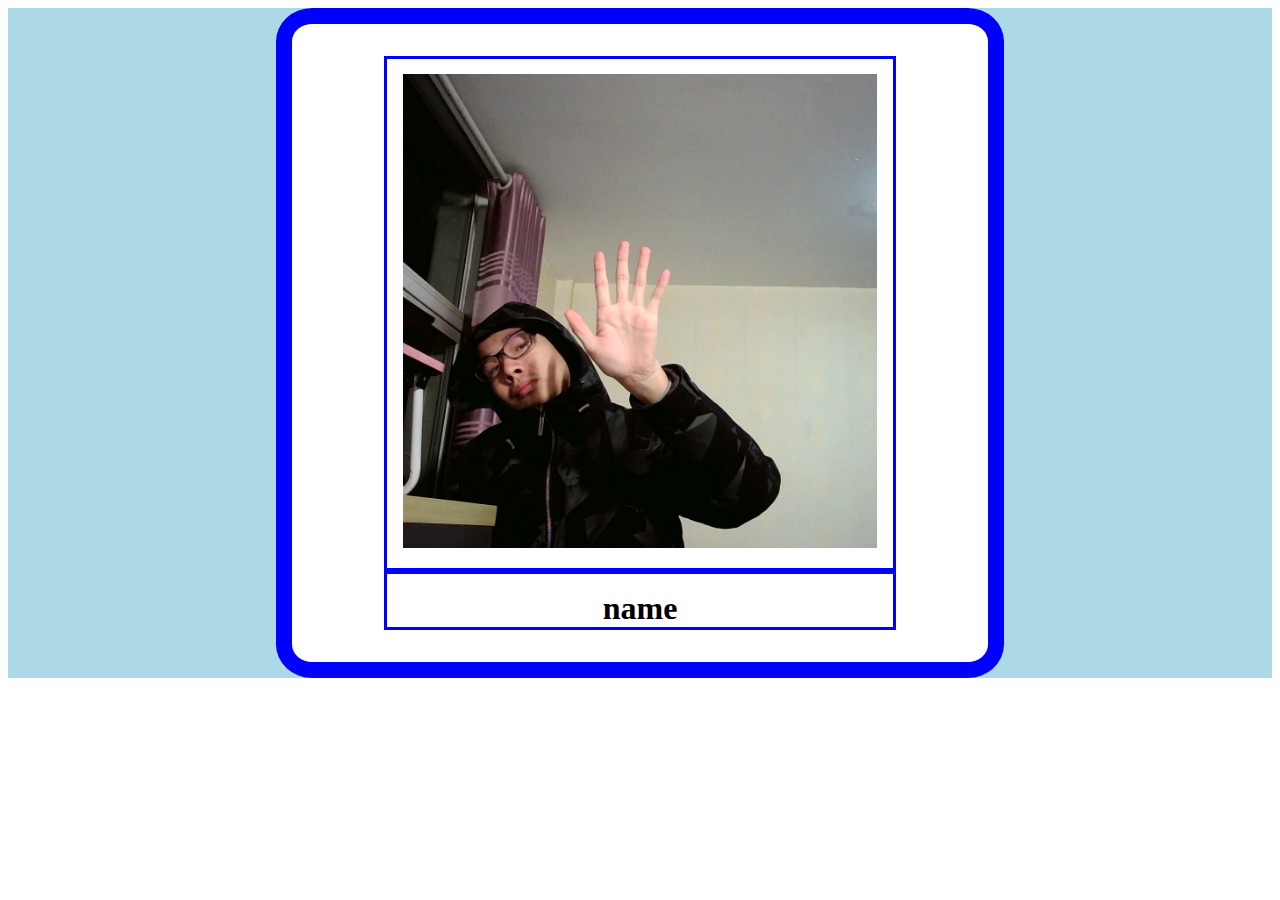
<file: imageCard/index.html>
<!DOCTYPE html>
<html lang="en">
<head>
    <meta charset="UTF-8">
    <meta name="viewport" content="width=device-width, initial-scale=1.0">
    <title>Document</title>
    <link rel="stylesheet" href="main.css">
</head>
<body>
    <div id="user_page_1">
        <div id="card_1">
            <div id="square_1">
                <img src="./hand.jpg">
            </div>
            <input type="file" id="input_1"/>

            <script>
                var image_1 = document.querySelector('img');
                console.log(image_1);
                var input_1 = document.querySelector('[type="file"]');
                console.log(input_1);
                image_1.addEventListener('click', ()=>{
                    input_1.click()
                })
                input_1.onchange = ()=>{
                    image_1.src = URL.createObjectURL(input_1.files[0]);
                }
            </script>

            <h3 id="name_1">name</h3>
        </div>
    </div>
</body>
</html>
</file>
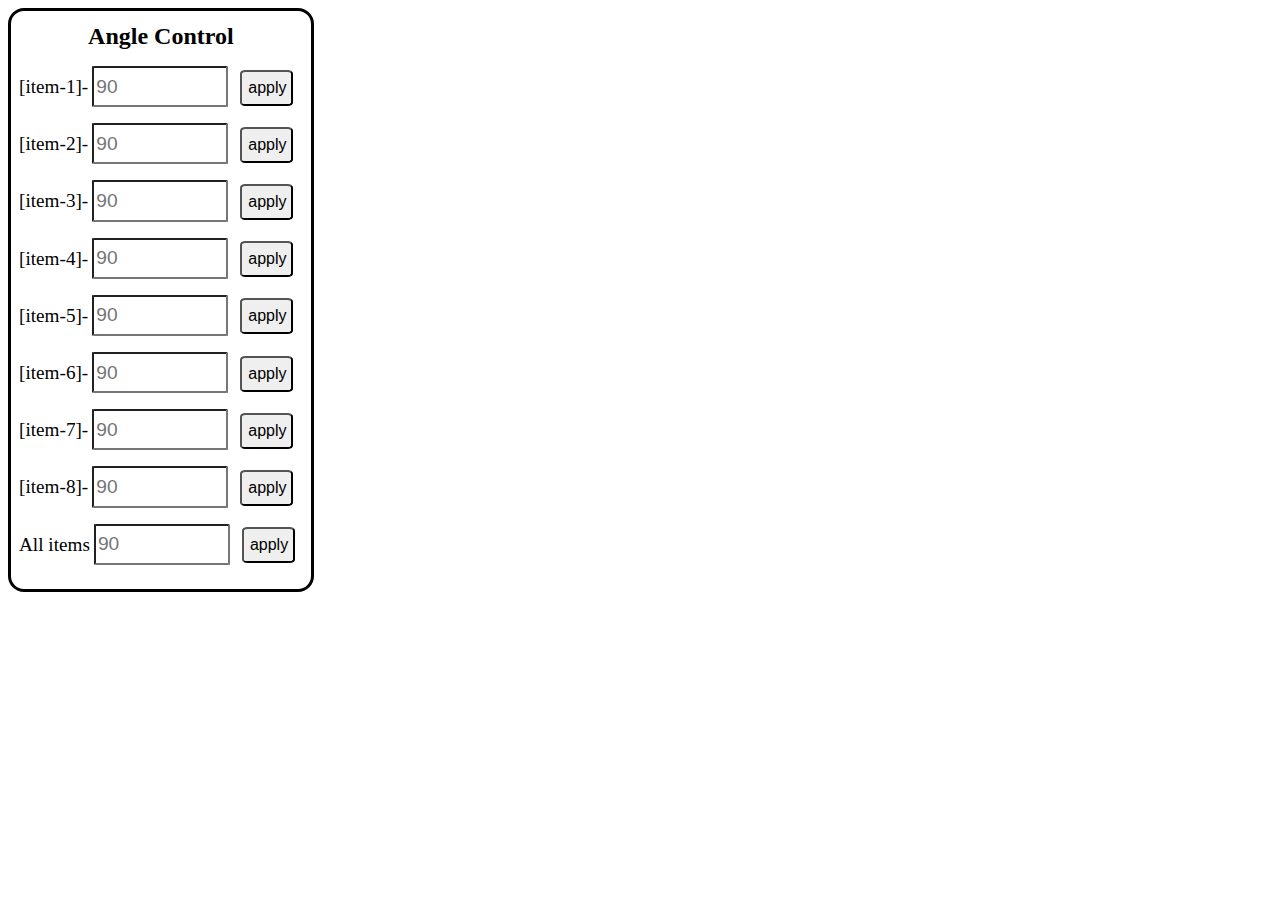
<file: angle_and_speed_control/index_1.html>
<!DOCTYPE html>
<html lang="en">
<head>
    <script src="https://code.jquery.com/jquery-3.7.1.min.js" integrity="sha256-/JqT3SQfawRcv/BIHPThkBvs0OEvtFFmqPF/lYI/Cxo=" crossorigin="anonymous"></script>
    <meta charset="UTF-8">
    <meta name="viewport" content="width=device-width, initial-scale=1.0">
    <title>Document</title>
    <link rel="stylesheet" href="./main_1.css">

</head>
<body>
    <div style="width: 25rem;">
        <!-- Tab content -->
        <div id="London" class="tabcontent">
            <div style="text-align: center; margin-top: 0.75rem; margin-bottom: 0.5rem;">
                <h2 style="padding: 0.25rem; display: inline;">Angle Control</h2>
            </div>
            <form style="margin-bottom: 1rem;">
                <div class="div_angle_cls">
                    <label class="label_angle_cls">[item-1]-</label>
                    <input class="input_angle_cls" id="input_angle_1" placeholder="90">
                    <button class="btn_angle_cls" type="button" id="btn_angle_1">apply</button>
                </div>
                
                <div class="div_angle_cls">
                    <label class="label_angle_cls">[item-2]-</label>
                    <input class="input_angle_cls" id="input_angle_2" placeholder="90">
                    <button class="btn_angle_cls" type="button" id="btn_angle_2">apply</button>
                </div>
                
                <div class="div_angle_cls">
                    <label class="label_angle_cls">[item-3]-</label>
                    <input class="input_angle_cls" id="input_angle_3" placeholder="90">
                    <button class="btn_angle_cls" type="button" id="btn_angle_3">apply</button>
                </div>
                
                <div class="div_angle_cls">
                    <label class="label_angle_cls">[item-4]-</label>
                    <input class="input_angle_cls" id="input_angle_4" placeholder="90">
                    <button class="btn_angle_cls" type="button" id="btn_angle_4">apply</button>
                </div>
                
                <div class="div_angle_cls">
                    <label class="label_angle_cls">[item-5]-</label>
                    <input class="input_angle_cls" id="input_angle_5" placeholder="90">
                    <button class="btn_angle_cls" type="button" id="btn_angle_5">apply</button>
                </div>
                
                <div class="div_angle_cls">
                    <label class="label_angle_cls">[item-6]-</label>
                    <input class="input_angle_cls" id="input_angle_6" placeholder="90">
                    <button class="btn_angle_cls" type="button" id="btn_angle_6">apply</button>
                </div>
                
                <div class="div_angle_cls">
                    <label class="label_angle_cls">[item-7]-</label>
                    <input class="input_angle_cls" id="input_angle_7" placeholder="90">
                    <button class="btn_angle_cls" type="button" id="btn_angle_7">apply</button>
                </div>
                
                <div class="div_angle_cls">
                    <label class="label_angle_cls">[item-8]-</label>
                    <input class="input_angle_cls" id="input_angle_8" placeholder="90">
                    <button class="btn_angle_cls" type="button" id="btn_angle_8">apply</button>
                </div>
                
                <div class="div_angle_cls">
                    <label class="label_angle_cls">All items</label>
                    <input class="input_angle_cls" id="input_angle" placeholder="90">
                    <button class="btn_angle_cls" type="button" id="btn_angle">apply</button>
                </div>
            </form>
            
        </div>
           
    </div>

</body>
</html>
</file>
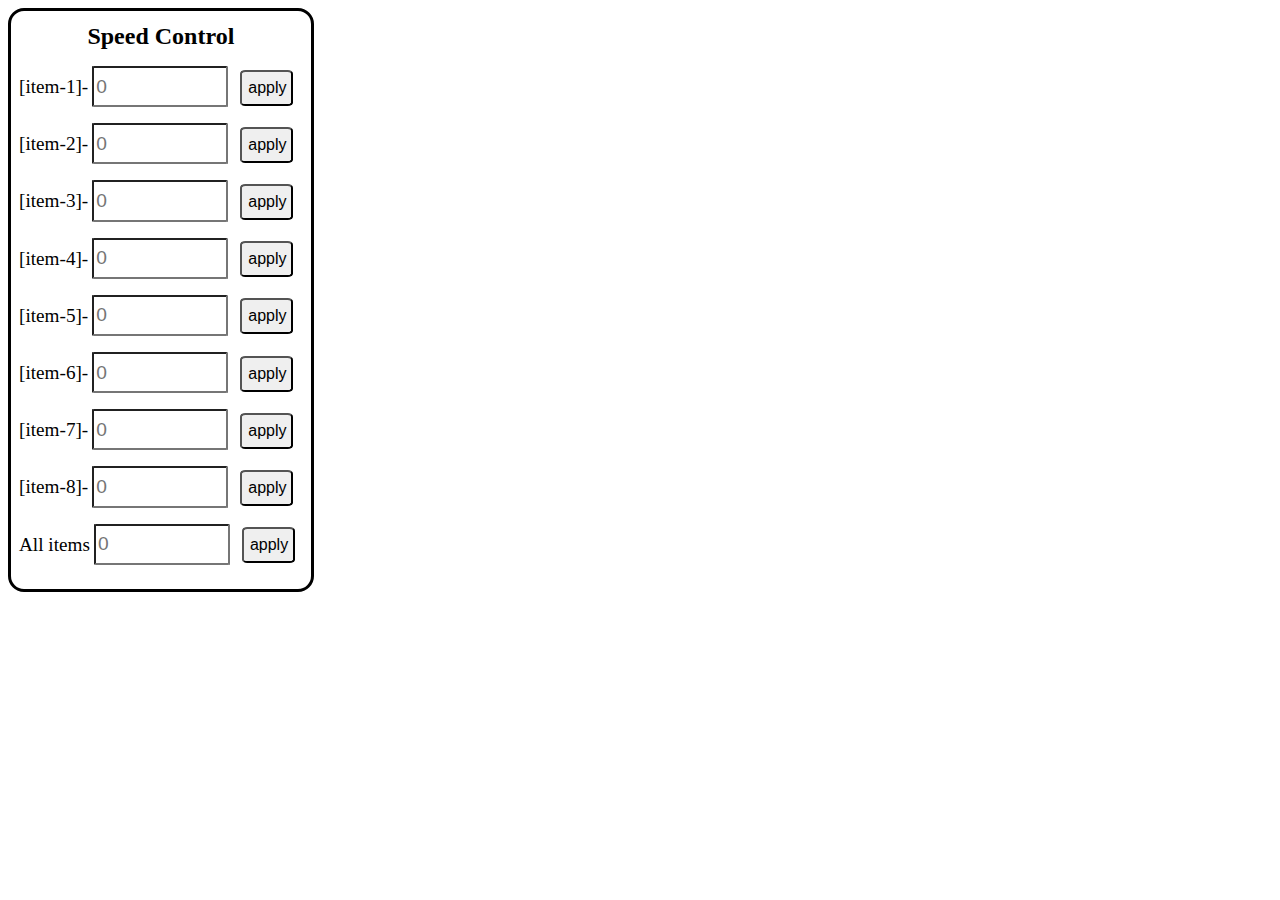
<file: angle_and_speed_control/index_2.html>
<!DOCTYPE html>
<html lang="en">
<head>
    <script src="https://code.jquery.com/jquery-3.7.1.min.js" integrity="sha256-/JqT3SQfawRcv/BIHPThkBvs0OEvtFFmqPF/lYI/Cxo=" crossorigin="anonymous"></script>
    <meta charset="UTF-8">
    <meta name="viewport" content="width=device-width, initial-scale=1.0">
    <title>Document</title>
    <link rel="stylesheet" href="./main_2.css">

</head>
<body>
    <div style="width: 25rem;">
        <!-- Tab content -->
        <div id="Paris" class="tabcontent">
            <div style="text-align: center; margin-top: 0.75rem; margin-bottom: 0.5rem;">
                <h2 style="padding: 0.25rem; display: inline;">Speed Control</h2>
            </div>
            <form style="margin-bottom: 1rem;">
                <div class="div_speed_cls">
                    <label class="label_speed_cls">[item-1]-</label>
                    <input class="input_speed_cls" id="input_speed_1" placeholder="0">
                    <button class="btn_speed_cls" type="button" id="btn_speed_1">apply</button>
                </div>
                
                <div class="div_speed_cls">
                    <label class="label_speed_cls">[item-2]-</label>
                    <input class="input_speed_cls" id="input_speed_2" placeholder="0">
                    <button class="btn_speed_cls" type="button" id="btn_speed_2">apply</button>
                </div>
                
                <div class="div_speed_cls">
                    <label class="label_speed_cls">[item-3]-</label>
                    <input class="input_speed_cls" id="input_speed_3" placeholder="0">
                    <button class="btn_speed_cls" type="button" id="btn_speed_3">apply</button>
                </div>
                
                <div class="div_speed_cls">
                    <label class="label_speed_cls">[item-4]-</label>
                    <input class="input_speed_cls" id="input_speed_4" placeholder="0">
                    <button class="btn_speed_cls" type="button" id="btn_speed_4">apply</button>
                </div>
                
                <div class="div_speed_cls">
                    <label class="label_speed_cls">[item-5]-</label>
                    <input class="input_speed_cls" id="input_speed_5" placeholder="0">
                    <button class="btn_speed_cls" type="button" id="btn_speed_5">apply</button>
                </div>
                
                <div class="div_speed_cls">
                    <label class="label_speed_cls">[item-6]-</label>
                    <input class="input_speed_cls" id="input_speed_6" placeholder="0">
                    <button class="btn_speed_cls" type="button" id="btn_speed_6">apply</button>
                </div>
                
                <div class="div_speed_cls">
                    <label class="label_speed_cls">[item-7]-</label>
                    <input class="input_speed_cls" id="input_speed_7" placeholder="0">
                    <button class="btn_speed_cls" type="button" id="btn_speed_7">apply</button>
                </div>
                
                <div class="div_speed_cls">
                    <label class="label_speed_cls">[item-8]-</label>
                    <input class="input_speed_cls" id="input_speed_8" placeholder="0">
                    <button class="btn_speed_cls" type="button" id="btn_speed_8">apply</button>
                </div>
                
                <div class="div_speed_cls">
                    <label class="label_speed_cls">All items</label>
                    <input class="input_speed_cls" id="input_speed" placeholder="0">
                    <button class="btn_speed_cls" type="button" id="btn_speed">apply</button>
                </div>
            </form>
            
        </div>
           
    </div>

</body>
</html>
</file>
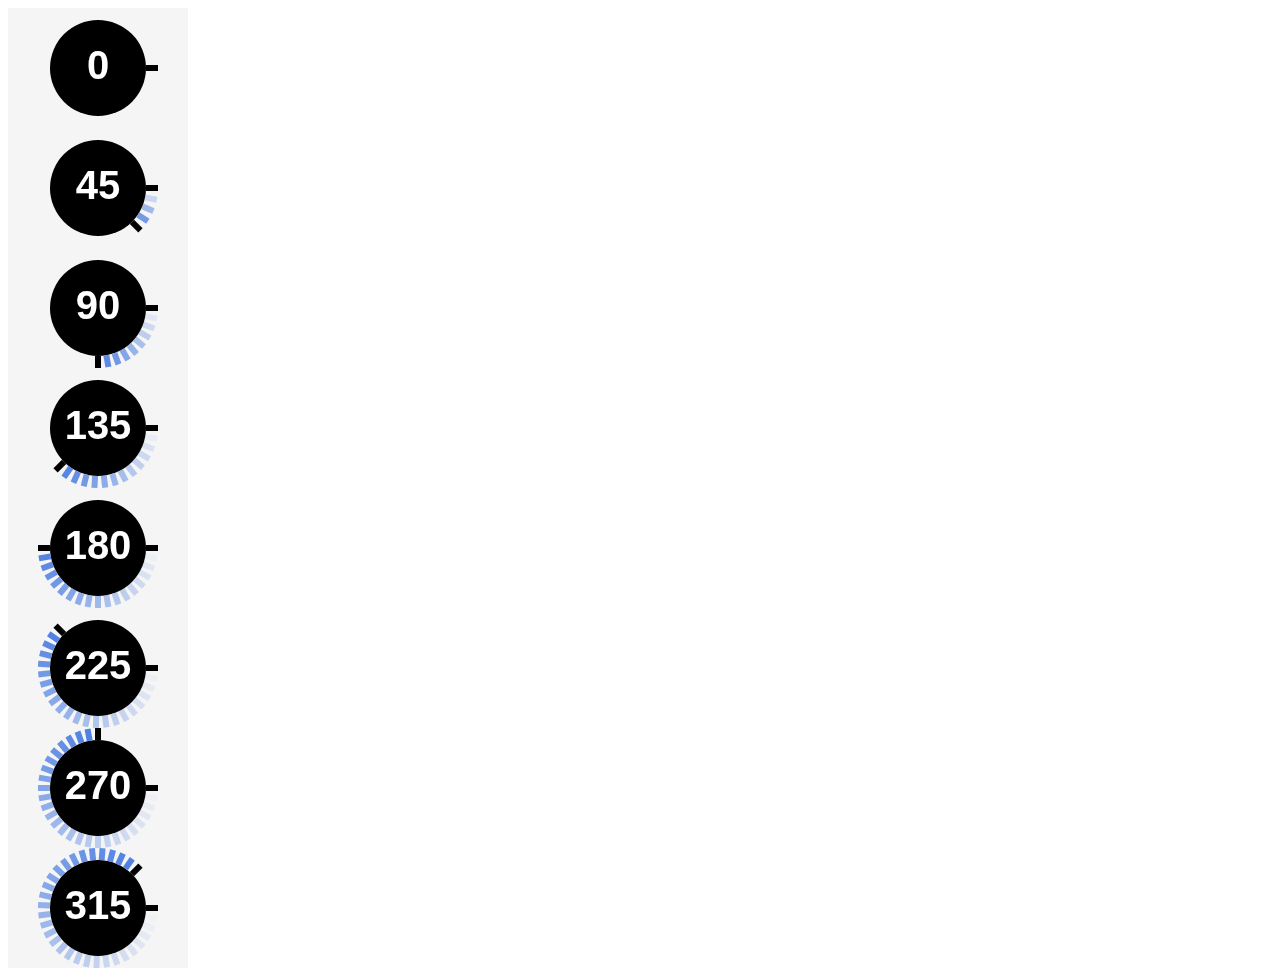
<file: rotor_column_project/rotor_column.html>
<!DOCTYPE html>
<html lang="en">
<head>
    <meta charset="UTF-8">
    <meta name="viewport" content="width=device-width, initial-scale=1.0">
    <title>Document</title>
    <link rel="stylesheet" href="./rotor_column.css">
</head>
<body>
    <canvas id="canvas_motor"></canvas>
    <script src="./static_rotor_column/canvas_listener.js" type="module"></script>
</body>
</html>
</file>
<file: imageCard/main.css>
#user_page_1{
    background-color: lightblue;
    height: 100%;
}

#card_1{
    margin: auto;
    padding: 2.5%;
    width: 50%;
    background-color: white;
    border: 1em solid blue;
    border-radius: 5%;
}

#square_1{
    margin: auto;
    width: 75%;
    padding: 2.5%;
    border: 0.2em solid blue;
}

img{
    width: 100%;
    max-height: 50%;
    aspect-ratio: 1/1;
    object-fit: cover;
}

#name_1{
    margin: auto;
    width: 75%;
    text-align: center;
    padding: 2.5%;
    padding-bottom: 0%;
    border: 0.1em solid blue;
    position: relative;
    font-size: 2em;
}

#input_1{
    display: none;
}
</file>
<file: angle_and_speed_control/main_1.css>
#London{
    float: left; 
    /* background-color: gray;  */
    border-style: solid; 
    border-radius: 1rem;
}

.div_angle_cls{
    padding: 0.5rem;
    padding-right: 1rem;
}

.btn_angle_cls {
    border-radius: 10%;
    width: 3.3rem;
    height: 2.25rem;
    margin-left: 0.5rem;
    font-size: 1rem;
}

.input_angle_cls {
    border-radius: 2%;
    height: 2.2rem;
    width: 8rem;
    font-size: 1.2rem;
}

.label_angle_cls {
    border-radius: 10%;
    height: 2rem;
    font-size: 1.2rem;
}
</file>
<file: angle_and_speed_control/main_2.css>
#Paris{
    float: left; 
    /* background-color: gray;  */
    border-style: solid; 
    border-radius: 1rem;
}

.div_speed_cls{
    padding: 0.5rem;
    padding-right: 1rem;
}

.btn_speed_cls {
    border-radius: 10%;
    width: 3.3rem;
    height: 2.25rem;
    margin-left: 0.5rem;
    font-size: 1rem;
}

.input_speed_cls {
    border-radius: 2%;
    height: 2.2rem;
    width: 8rem;
    font-size: 1.2rem;
}

.label_speed_cls {
    border-radius: 10%;
    height: 2rem;
    font-size: 1.2rem;
}
</file>
<file: rotor_column_project/rotor_column.css>
#canvas_motor{
    background-color: whitesmoke;
}
</file>
